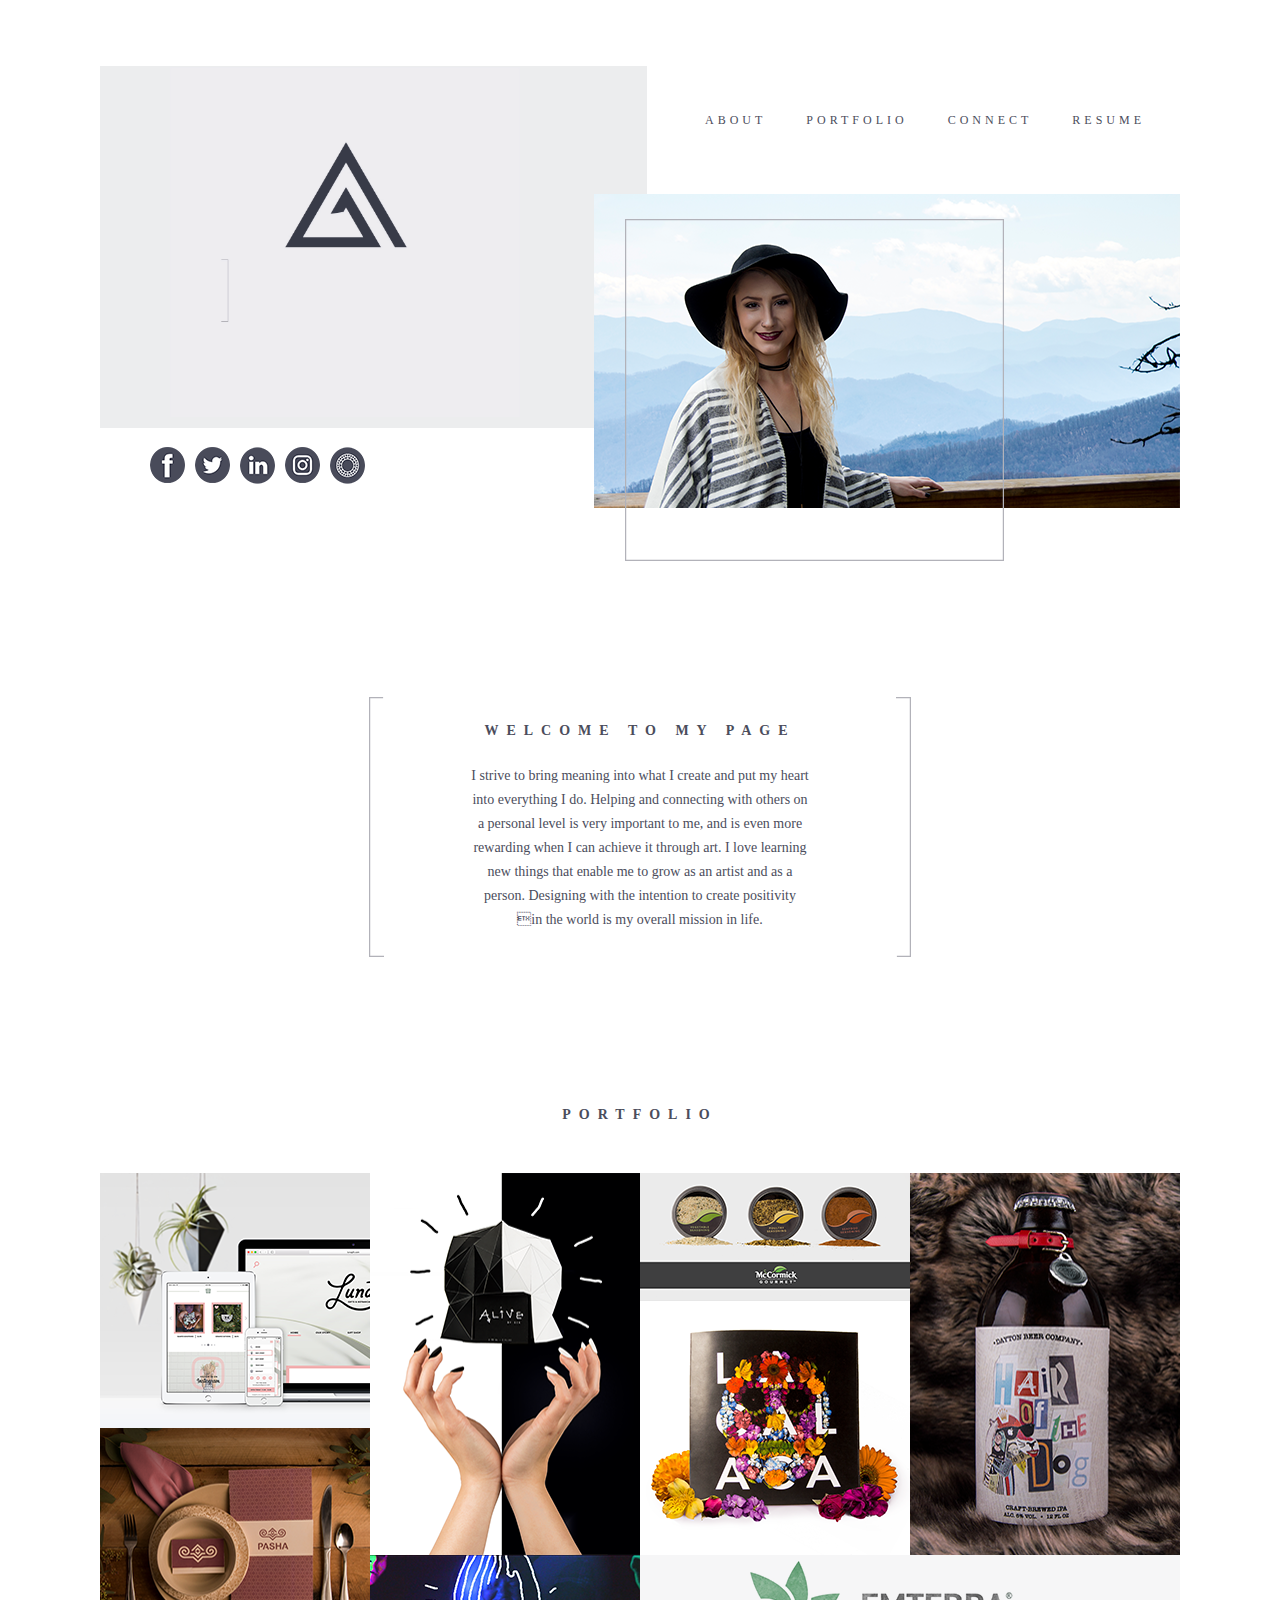
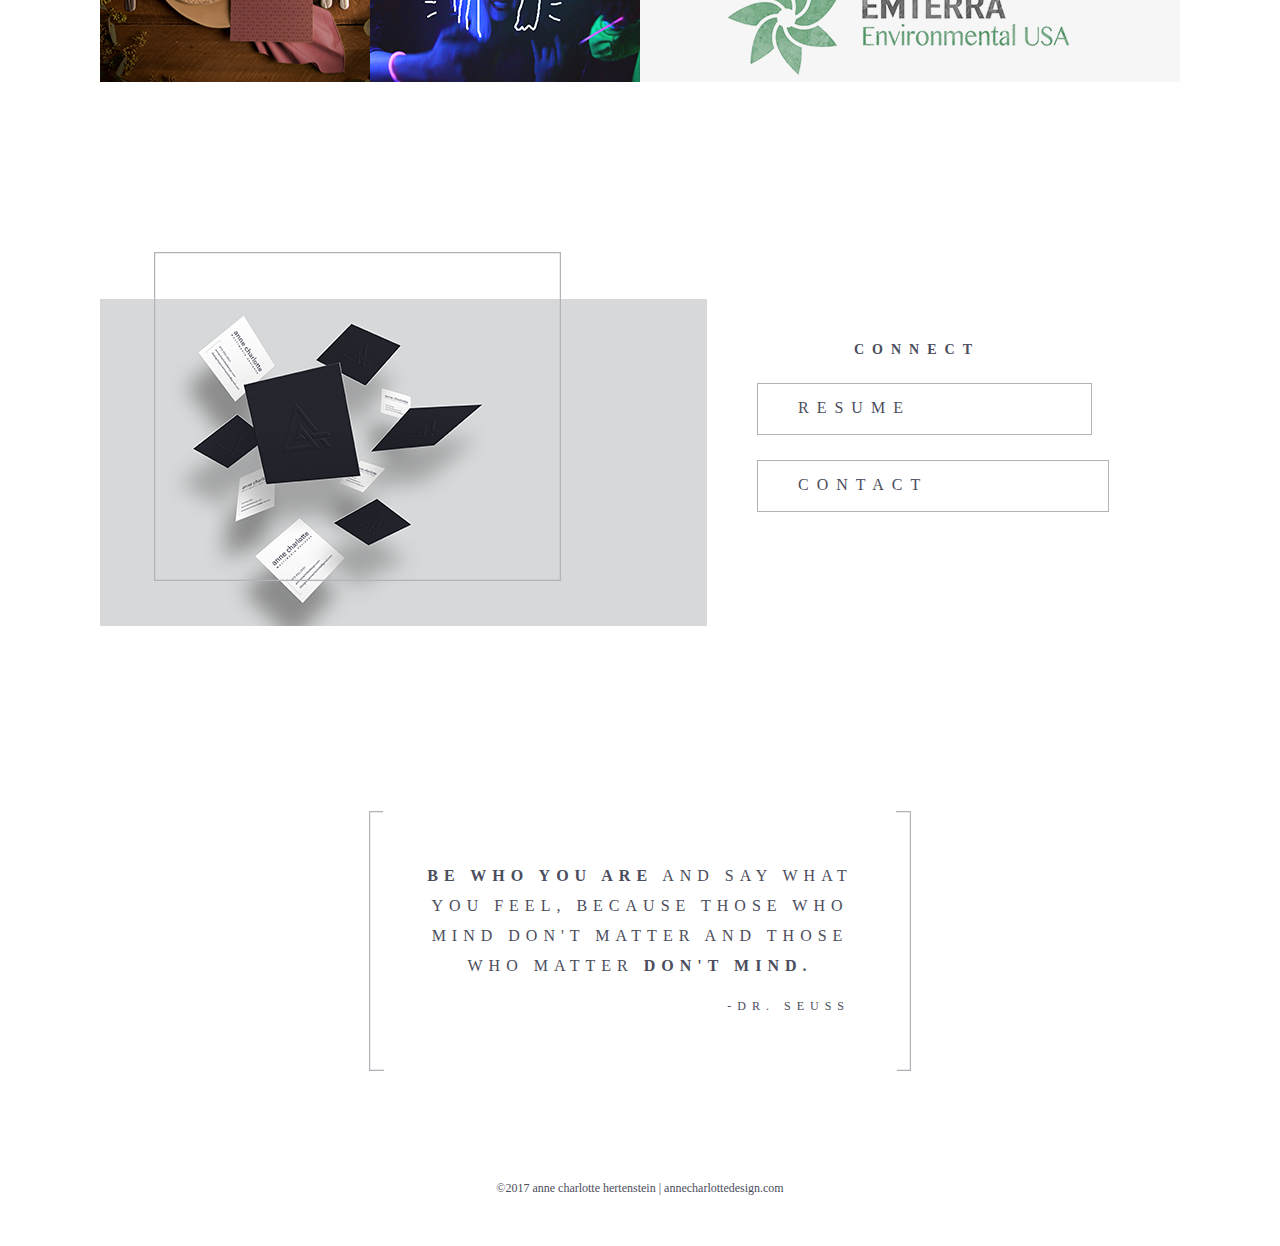
<file: index.html>
<!DOCTYPE>
<html>
<head>
<link rel="stylesheet" href="main.css" type="text/css" media="all" />
	<meta charset="UTF-8">
	<title> anne charlotte design </title>
	<script src="https://code.jquery.com/jquery-3.2.1.js"></script>
	<link rel="stylesheet" href="code/jquery.fancybox.min.css" />
	<script src="code/jquery.fancybox.min.js"></script>	
	
	<script type="text/javascript">
	$(document).ready(function() {
		$(".fancybox").fancybox();
		type: "iframe"
	});
	</script>
	<script>
		function goToByScroll(id){
     			$('html,body').animate({scrollTop: $("#"+id).offset().top -50},'slow');
		}
	</script>

</head>
<body>
<div id="wrapper">
	<div id="home">
		<img id="gif" src="images/Logo-Animation-2.gif">
		<ul id="nav">
			<li><a href="javascript:void(0)" onClick="goToByScroll('about')">ABOUT</a></li>
			<li><a href="javascript:void(0)" onClick="goToByScroll('portfolio')">PORTFOLIO</a></li>
			<li><a href="javascript:void(0)" onClick="goToByScroll('connect')">CONNECT</a></li>
			<li><a href="Anne%20Charlotte%20Hertenstein%20Resume.pdf" target="_blank">RESUME</a></li>
		</ul>
		<ul id="socialmedia">
			<li><a href="https://www.facebook.com/AnneCharlotteDesign/" target="_blank"><img src="images/facebookicon.png"/></a></li>
			<li><a href="https://www.twitter.com/designbyanne" target="_blank"><img src="images/twittericon.png"/></a></li>
			<li><a href="https://www.linkedin.com/in/annecharlottedesign/" target="_blank"><img src="images/linkedinicon.png"/></a></li>
			<li><a href="https://www.instagram.com/annecharlottedesign/" target="_blank"><img src="images/instagramicon.png"/></a></li>
			<li><a href="https://www.vsco.co/annecharlottedesign/images/1" target="_blank"><img src="images/vscoicon.png"/></a></li>	
		</ul>								
	</div>
	<div id="about">
		<div id="abouttext">
		<h1>WELCOME TO MY PAGE</h1>
		<p>I strive to bring meaning into what I create and put my heart<br> into everything I do. Helping and connecting with others on<br> a personal level is very important to me, and is even more<br> rewarding when I can achieve it through art. I love learning<br> new things that enable me to grow as an artist and as a<br> person. Designing with the intention to create positivity<br> in the world is my overall mission in life.</p>
		</div>
	</div>
	
	<div id="portfolio">
		<h1>PORTFOLIO</h1>
		
	<div id="portfolioimg">	
		<div id="one">
			
			<a href="images/luna1.png" data-fancybox="gallery1" data-caption="<a href='Responsive-Template/index.html'target='_blank'>CLICK HERE TO VIEW RESPONSIVE DESIGN</a>" id="luna"><img src="images/img1.png"/></a>			
			<a href="images/luna3.png" data-fancybox="gallery1" data-caption="<a href='Responsive-Template/index.html'target='_blank'>CLICK HERE TO VIEW RESPONSIVE DESIGN</a>"></a>
			<a href="images/luna2.png" data-fancybox="gallery1" data-caption="<a href='Responsive-Template/index.html'target='_blank'>CLICK HERE TO VIEW RESPONSIVE DESIGN</a>"></a>
				
			<a href="images/pasha6.jpg" data-fancybox="gallery2" data-caption="" id="pasha"><img src="images/img2.png"/></a>
			<a href="images/pasha2.jpg" data-fancybox="gallery2" data-caption=""></a>
			<a href="images/pasha3.jpg" data-fancybox="gallery2" data-caption=""></a>
			<a href="images/pasha4.jpg" data-fancybox="gallery2" data-caption=""></a>	
			<a href="images/pasha5.jpg" data-fancybox="gallery2" data-caption=""></a>	
		</div>
		<div id="two">
			<a href="images/sia4.png" data-fancybox="gallery3" data-caption="" id="siaone"><img src="images/img3.png"/></a>
			<a href="images/sia5.png" data-fancybox="gallery3" data-caption=""></a>	
			<a href="images/sia3.png" data-fancybox="gallery3" data-caption=""></a>	
			<a href="images/sia2.png" data-fancybox="gallery3" data-caption=""></a>	
			<a href="images/sia1.png" data-fancybox="gallery3" data-caption=""></a>	

			<a href="javascript:void(0)" data-fancybox="gallery4" data-caption="" id="siatwo" data-src="#hidden-contentone"><img src="images/img4.png"/></a>
			
			 		</div>
		<div id="three">
			<a href="images/mccormick7.png" data-fancybox="gallery5" data-caption="" id="mccormick"><img src="images/img5.png"/></a>
			<a href="images/mccormick1.png" data-fancybox="gallery5" data-caption=""></a>	
			<a href="images/mccormick2.png" data-fancybox="gallery5" data-caption=""></a>	
			<a href="images/mccormick4.png" data-fancybox="gallery5" data-caption=""></a>	
			<a href="images/mccormick5.png" data-fancybox="gallery5" data-caption=""></a>
			<a href="images/mccormick6.png" data-fancybox="gallery5" data-caption=""></a>		
			
			<a href="images/lacalaca.png" data-fancybox="gallery6" data-caption="" id="lacalaca"><img src="images/img6.png"/></a>
			<a href="images/lacalaca1.png" data-fancybox="gallery6" data-caption=""></a>
			<a href="images/lacalaca2.png" data-fancybox="gallery6" data-caption=""></a>
			<a href="images/lacalaca3.png" data-fancybox="gallery6" data-caption=""></a>
			<a href="images/lacalaca4.png" data-fancybox="gallery6" data-caption=""></a>
			<a href="images/lacalaca5.png" data-fancybox="gallery6" data-caption=""></a>
			<a href="images/lacalaca6.png" data-fancybox="gallery6" data-caption=""></a>
			<a href="images/lacalaca7.png" data-fancybox="gallery6" data-caption=""></a>
			
		</div>
		<div id="four">
			<a href="images/dog4.png" data-fancybox="gallery7" data-caption="" id="dog"><img src="images/img7.png"/></a>
			<a href="images/dog3.png" data-fancybox="gallery7" data-caption=""></a>
			<a href="images/dog2.png" data-fancybox="gallery7" data-caption=""></a>
			<a href="images/dog5.png" data-fancybox="gallery7" data-caption=""></a>
			<a href="images/dog6.png" data-fancybox="gallery7" data-caption=""></a>
			
		</div>

			<a href="javascript:void(0)" data-fancybox="gallery8" data-caption="" id="canman" data-src="#hidden-contenttwo"><img src="images/img8.png"/></a>
	
	</div>
	</div>
	
	<div id="connect">
		
		<img src="images/connect.png" alt="cards"/>
		<div id="connecttext">
		<h1>CONNECT</h1>
		
		<a id="atag" target="_blank" href="Anne%20Charlotte%20Hertenstein%20Resume.pdf">RESUME</a><br>
		<a id="atag" href="mailto:designbyannecharlotte@gmail.com">CONTACT</a>
		
		</div>
	</div>
		
	<div id="footer">
		<div id="seuss">
		<h3><b>BE WHO YOU ARE</b> AND SAY WHAT<br> YOU FEEL, BECAUSE THOSE WHO <br>MIND DON'T MATTER AND THOSE<br> WHO MATTER <b>DON'T MIND.</b></h3><br>
		<h4>-DR. SEUSS</h4>
		</div>
		<div id="copyright">
					<h2>©2017 anne charlotte hertenstein | annecharlottedesign.com </h2>		
		</div>
	</div>	
</div>

<div id="hidden-contentone"><iframe src="https://player.vimeo.com/video/214260256?title=0&byline=0&portrait=0" width="1000" height="563" frameborder="0" webkitallowfullscreen mozallowfullscreen allowfullscreen></iframe></div>

<div id="hidden-contenttwo"><iframe src="https://player.vimeo.com/video/214259610?title=0&byline=0&portrait=0" width="1000" height="628" frameborder="0" webkitallowfullscreen mozallowfullscreen allowfullscreen></iframe></div>

</body>
</html>
</file>
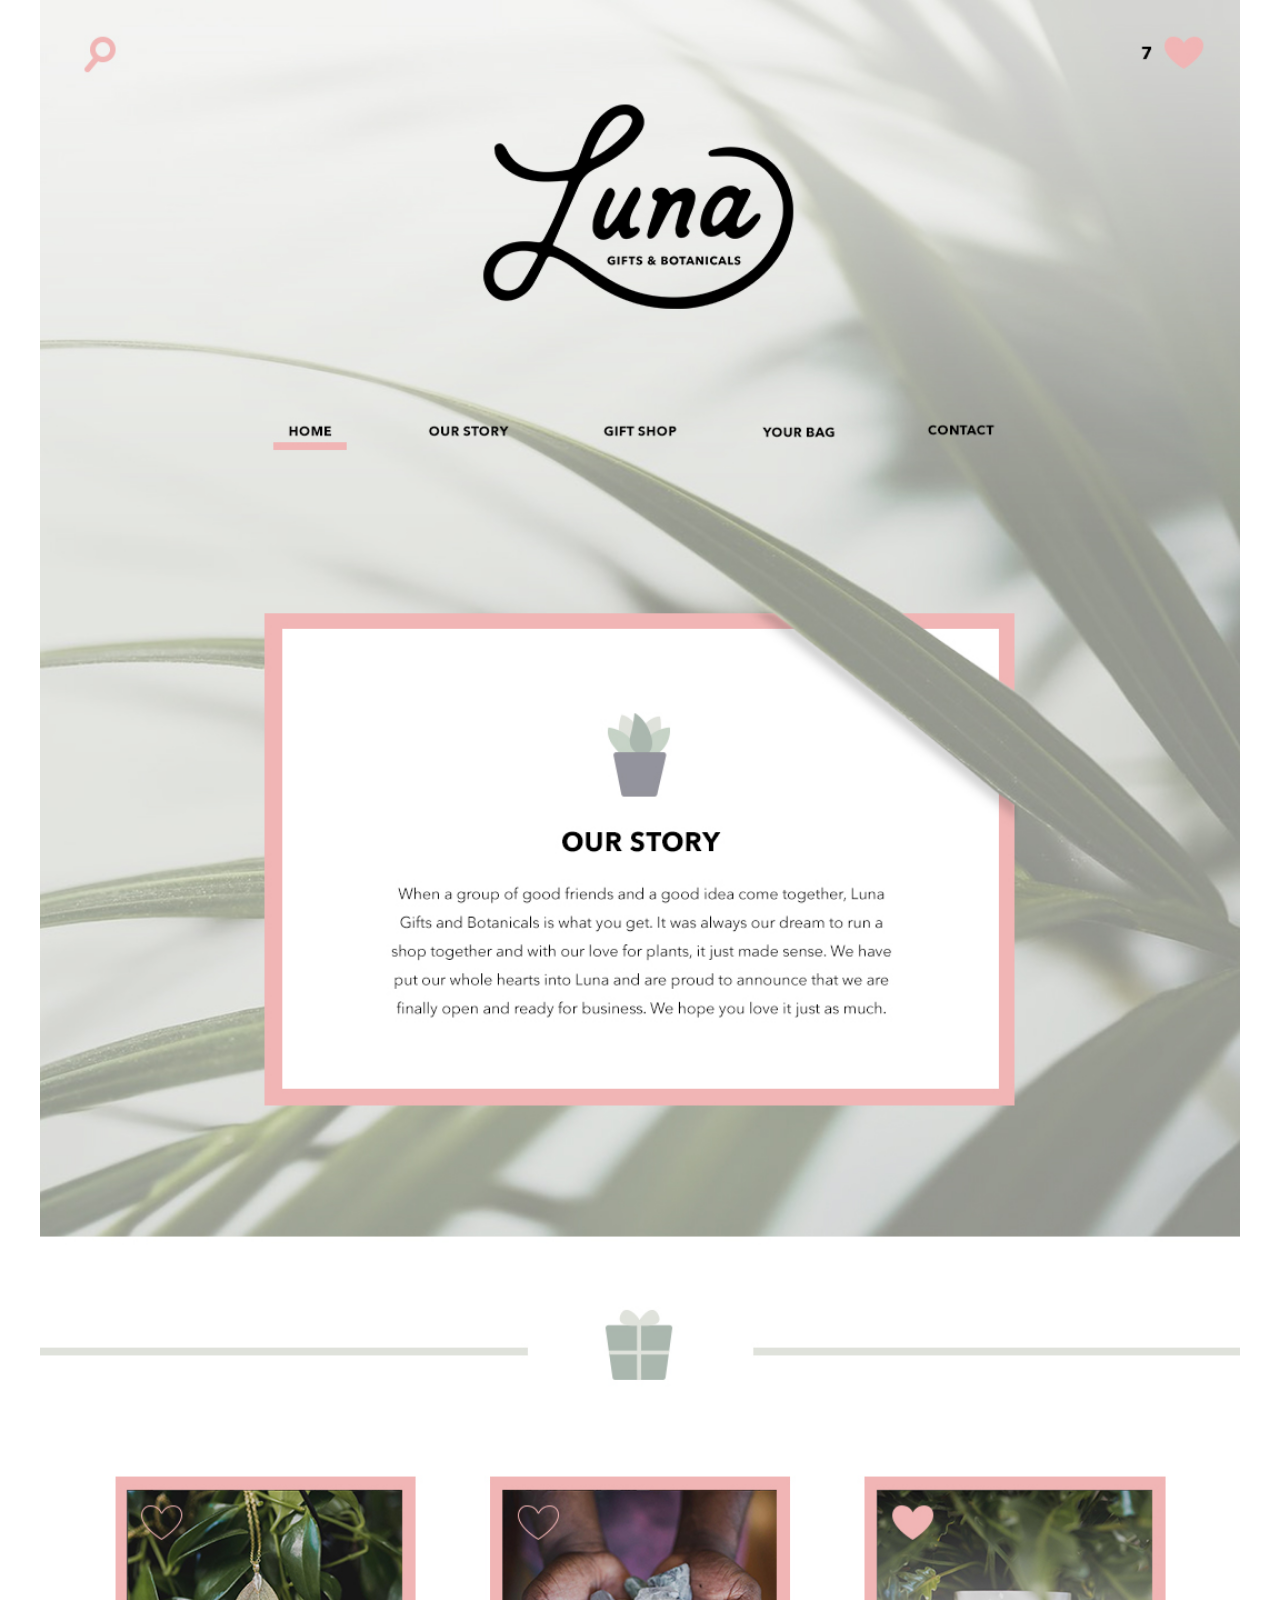
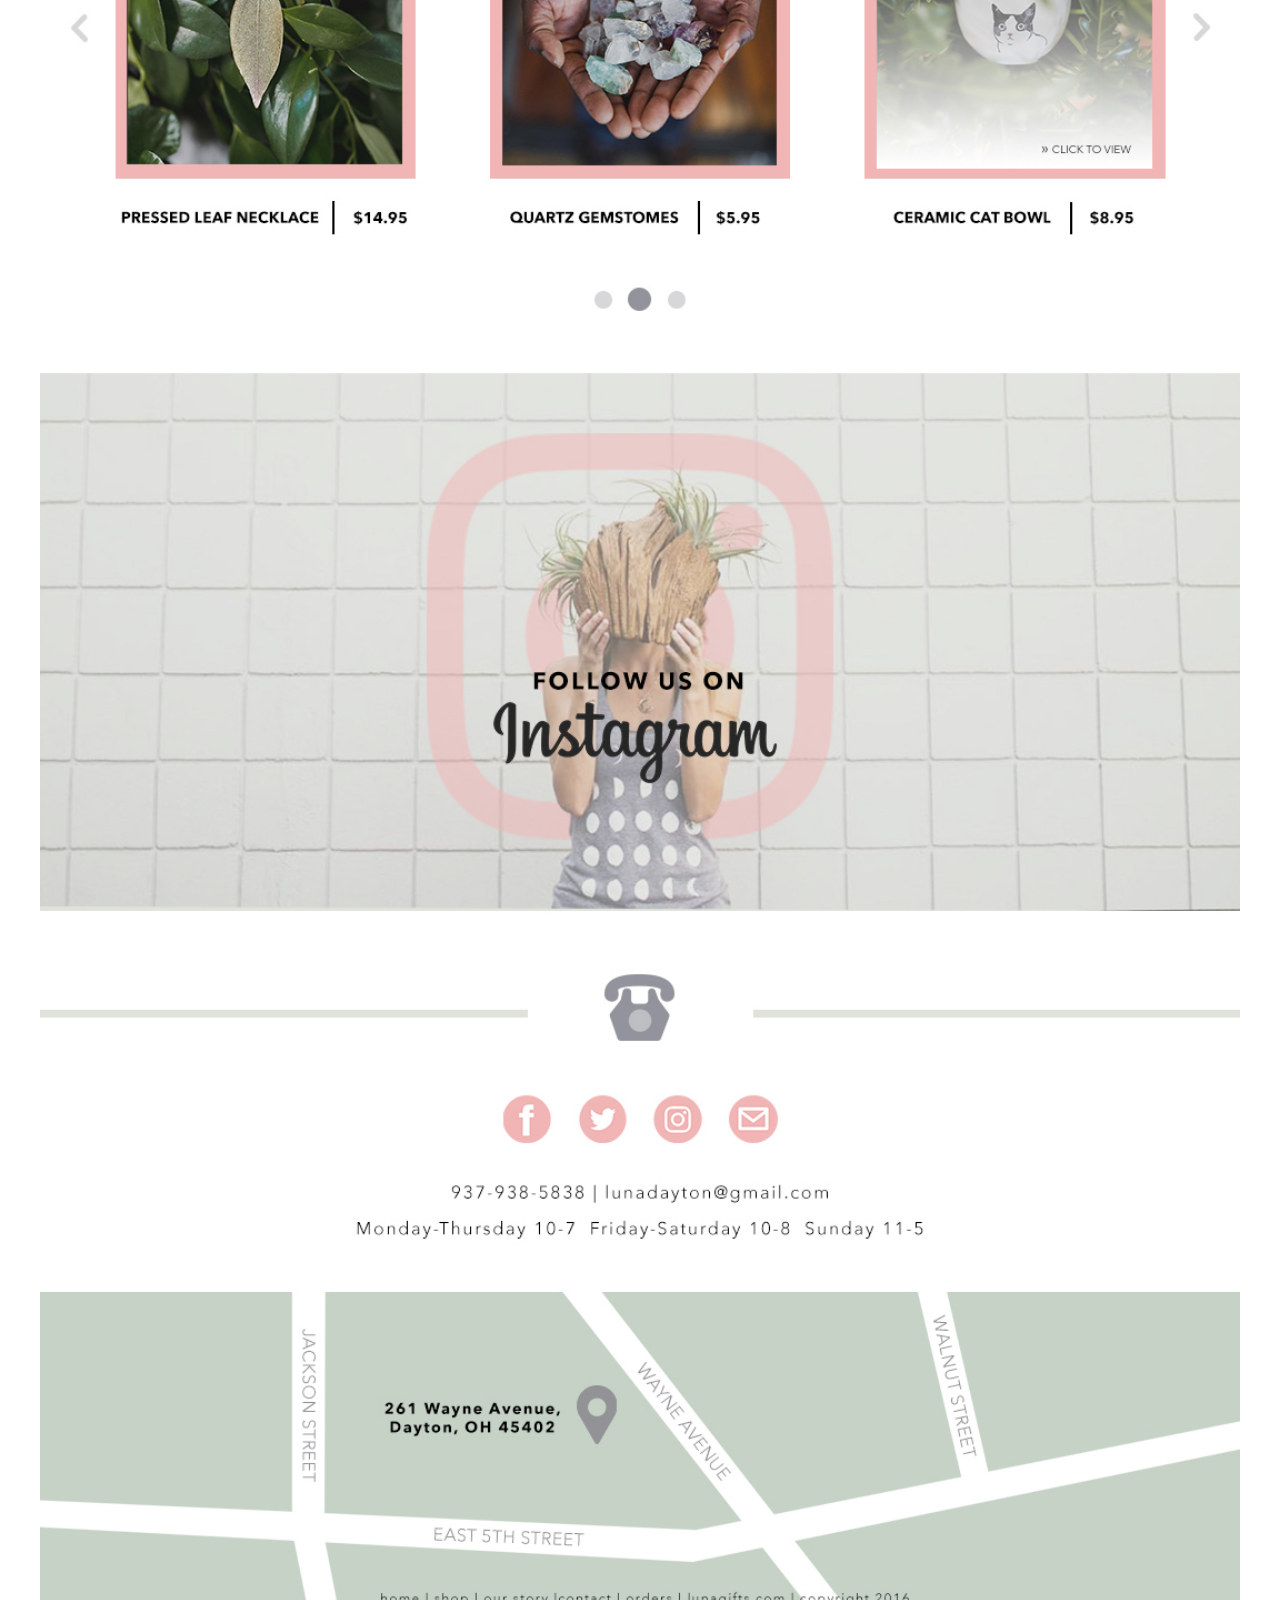
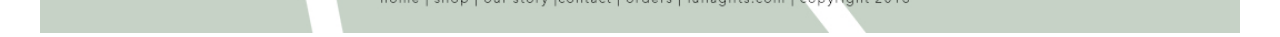
<file: Responsive-Template/index.html>
<!DOCTYPE html>
<html>
	<head>
		<title>Luna Gifts and Botanicals</title>
		<link rel="stylesheet" href="rt-styles.css" type="text/css" media="all" />
	</head>
	<body>
		<div id="wrapper">
			<div id="desktop">
				<img src="images/desktop.png"/> <!--update src to your desktop image-->
			</div>
			<div id="tablet">
				<img src="images/tablet.png"/>	<!--update src to your tablet image-->
			</div>
			<div id="mobile">
				<img src="images/mobile.png"/> <!--update src to your mobile image-->
			</div>			
		</div>
	</body>
</html>
</file>
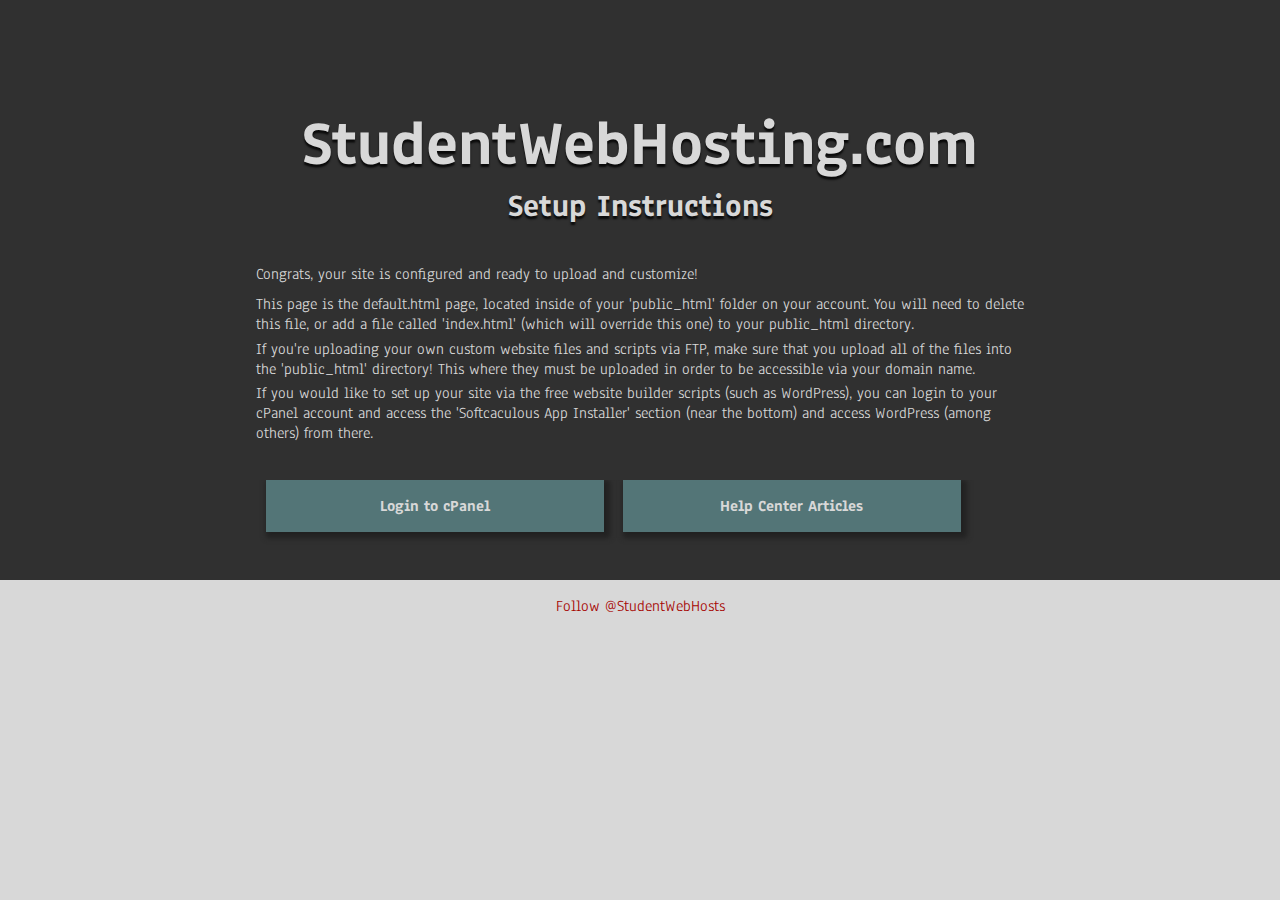
<file: default.html>
<!doctype html>
<html lang="en-IE">
<head>
	<meta charset="utf-8" />
	<title>StudentWebHosting.com Default Page</title>
	<link href="http://fonts.googleapis.com/css?family=Anaheim" rel="stylesheet">

		
		<style type="text/css">
		
		/*! normalize.css v3.0.1 | MIT License | git.io/normalize */
		html {
		    font-family: sans-serif;
		    -ms-text-size-adjust: 100%;
		    -webkit-text-size-adjust: 100%
		}

		body {
		    margin: 0
		}

		article, aside, details, figcaption, figure, footer, header, hgroup,
		main, nav, section, summary {
		    display: block
		}

		audio, canvas, progress, video {
		    display: inline-block;
		    vertical-align: baseline
		}

		audio:not([controls]) {
		    display: none;
		    height: 0
		}

		[hidden], template {
		    display: none
		}

		a {
		    background: transparent
		}

		a:active, a:hover {
		    outline: 0
		}

		abbr[title] {
		    border-bottom: 1px dotted
		}

		b, strong {
		    font-weight: bold
		}

		dfn {
		    font-style: italic
		}

		h1 {
		    font-size: 2em;
		    margin: .67em 0
		}

		mark {
		    background: #ff0;
		    color: #000
		}

		small {
		    font-size: 80%
		}

		sub, sup {
		    font-size: 75%;
		    line-height: 0;
		    position: relative;
		    vertical-align: baseline
		}

		sup {
		    top: -0.5em
		}

		sub {
		    bottom: -0.25em
		}

		img {
		    border: 0
		}

		svg:not(:root) {
		    overflow: hidden
		}

		figure {
		    margin: 1em 40px
		}

		hr {
		    -moz-box-sizing: content-box;
		    box-sizing: content-box;
		    height: 0
		}

		pre {
		    overflow: auto
		}

		code, kbd, pre, samp {
		    font-family: monospace, monospace;
		    font-size: 1em
		}

		button, input, optgroup, select, textarea {
		    color: inherit;
		    font: inherit;
		    margin: 0
		}

		button {
		    overflow: visible
		}

		button, select {
		    text-transform: none
		}

		button, html input[type="button"], input[type="reset"], input[type="submit"] {
		    -webkit-appearance: button;
		    cursor: pointer
		}

		button[disabled], html input[disabled] {
		    cursor: default
		}

		button::-moz-focus-inner, input::-moz-focus-inner {
		    border: 0;
		    padding: 0
		}

		input {
		    line-height: normal
		}

		input[type="checkbox"], input[type="radio"] {
		    box-sizing: border-box;
		    padding: 0
		}

		input[type="number"]::-webkit-inner-spin-button, input[type="number"]::-webkit-outer-spin-button {
		    height: auto
		}

		input[type="search"] {
		    -webkit-appearance: textfield;
		    -moz-box-sizing: content-box;
		    -webkit-box-sizing: content-box;
		    box-sizing: content-box
		}

		input[type="search"]::-webkit-search-cancel-button, input[type="search"]::-webkit-search-decoration {
		    -webkit-appearance: none
		}

		fieldset {
		    border: 1px solid silver;
		    margin: 0 2px;
		    padding: .35em .625em .75em
		}

		legend {
		    border: 0;
		    padding: 0
		}

		textarea {
		    overflow: auto
		}

		optgroup {
		    font-weight: bold
		}

		table {
		    border-collapse: collapse;
		    border-spacing: 0
		}

		td, th {
		    padding: 0
		}



		html { background:#d8d8d8; }
		html.full { background:transparent; }
		body {
			margin:0 auto;
			background:#303030;
			font-family:'Anaheim',sans-serif;
		}
		main { position:relative; }
		body > h1, main > h1 { padding-top:8%; }
		h1, h2 {
			margin:0;
			text-align:center;
			color:#d8d8d8;
			text-shadow:0 3px 2px rgba(0, 0, 0, 0.8);
		}
		h1 { font-size:2.5em; }
		h2 { font-size:1.5em; }
		abbr[title] { border-bottom:none; }
		a {
			color:#ae4949;
			text-decoration:none;
		}
		a:hover { text-decoration:underline; }
		a:visited { color:#928280; }
		footer a { color:#a60400; }
		h1 a { color:#d8d8d8; }
		h1 a:hover { text-decoration:none; }
		h1 a:visited { color:#d8d8d8; }
		section {
			margin:2em auto;
			width:95%;
		}
		section > h3 {
			color:#d8d8d8;
			position:absolute;
		    top:-9999px;
		    left:-9999px;
		}
		.buttons {
			text-align:center;
			overflow:hidden;
			margin-bottom:1em;
		}
		p, ul { color:#d8d8d8; }
		ul {
			list-style-type:none;
			padding:0;
		}
		li { padding:.3em 0; }
		.download, .github {
			text-align:center;
			margin:0 0.6em 1em
		}
		.button {
			padding:1em;
			color:#d8d8d8;	
			background:#537577;
			font-weight:bold;
			display:block;
			-moz-box-shadow:3px 3px 5px 3px #222;
			-webkit-box-shadow:3px 3px 5px 3px #222;
			box-shadow:3px 3px 5px 3px #222;
		}
		.button:hover {
			text-decoration:none;
			opacity:0.9;
		}
		.button .version { font-weight:normal; }
		footer {
		   left:0px;
		   bottom:0px;
		   height:100px;
		   width:100%;
		   color:#303030;
		   text-align:center;
		   background:#d8d8d8;
		   padding-top:1em;
		}
		footer p {
			color:#303030;
			font-size:.8em;
		}

		@media only screen and (min-width:36em) {
		    h1 {	font-size:4em; }
			h2 { font-size:2em; }
			section { width:60%; }
			.buttons { margin:0 auto 2em; }
			.download, .github {
				float:left;
				width:44%;
			}
		}
		
		</style>
</head>
<body>
	<main class="wrap" role="main">
		<h1><a href="http://studentwebhosting.com">StudentWebHosting.com</a></h1>
		<h2>Setup Instructions</h2>
		
		<section>
			<ul>
				<li>
					Congrats, your site is configured and ready to upload and customize!
				</li>
				<li>
					This page is the default.html page, located inside of your 'public_html' folder on your account. You will need to delete this file, or add a file called 'index.html' (which will override this one) to your public_html directory.
				</li>
					If you're uploading your own custom website files and scripts via FTP, make sure that you upload all of the files into the 'public_html' directory! This where they must be uploaded in order to be accessible via your domain name.
				<li>
					If you would like to set up your site via the free website builder scripts (such as WordPress), you can login to your cPanel account and access the 'Softcaculous App Installer' section (near the bottom) and access WordPress (among others) from there.
				</li>	
				
			</ul>
		</section>
		
		<section class="buttons">
			<div class="download">
				<a class="button" href="http://studentwebhosting.com/cpanel">Login to cPanel</a>
			</div>
			<div class="github">
				<a class="button" href="http://studentwebhosting.com/members/index.php?fuse=knowledgebase&controller=articles&view=main">Help Center Articles</a>
			</div>
		</section>

	</main>
	
	<footer>
		<a href="https://twitter.com/StudentWebHosts" class="twitter-follow-button" data-show-count="false" data-size="large" data-dnt="true">Follow @StudentWebHosts</a> <script>!function(d,s,id){var js,fjs=d.getElementsByTagName(s)[0],p=/^http:/.test(d.location)?'http':'https';if(!d.getElementById(id)){js=d.createElement(s);js.id=id;js.src=p+'://platform.twitter.com/widgets.js';fjs.parentNode.insertBefore(js,fjs);}}(document, 'script', 'twitter-wjs');</script>
		
	</footer>
	
	
</body>
</html>
</file>
<file: main.css>
*{
	margin: 0px auto;
	padding: 0px;
	text-decoration: none;

}
@font-face {
    font-family: 'Avenir Next';
    src: url(fonts/Avenir Next.ttc);
}
#wrapper{
	width: 1080px;
}
#home{
	background-image: url(images/header.png);
	background-repeat: no-repeat;
	background-position: center center;
	width: 1080px;
	height: 627px;
	
}
#home #gif{
	width: 350px;
	margin-top: 67px;
	margin-left: 70px;
}
#home #nav{
	float: right;
	height: 30px;
	width: 500px;
	margin-top: 100px;
	
}
#home #nav li{
	float: left;
	list-style: none;
	padding: 10px 15px 10px 25px;
	
}
#home #nav li a{
	text-decoration: none;
	color: #4b4d5c;
	font-family: 'Avenir Next';
	font-weight: medium;
	font-size: 12px;
	letter-spacing: 4px;
	transition: font-weight .3s ease 0s; 
	
}
#home #nav li:hover{
	font-weight: 600;
		
}
#home #socialmedia{
	height: 50px;
	margin-top: 30px;
	margin-left: 50px;
	
}
#home #socialmedia li{
	float: left;
	list-style: none;
}
#home #socialmedia li a{
	margin-right: 10px;
	transition: opacity .3s ease 0s;
}
#home #socialmedia li a:hover{
	opacity: 0.8;
}
#about{
	height: 234px;
	width: 543px;
	background-image: url(images/brackets.png);
	background-repeat: no-repeat;
	background-position: center center;
	margin-bottom: 100px;
	padding-top: 26px;
	margin-top: 70px;
}
#abouttext{
	width: 386px;
	text-align: center;
	color: #4b4d5c;
}
#portfolio{
	margin-top: 150px;
}

#portfolioimg a img{
	transition: all .5s ease 0s;
}

#portfolioimg a:hover img{
	opacity: 0;
	
}

h1{
	font-family: 'Avenir Next';
	font-weight: bold;
	font-size: 14px;
	color: #4b4d5c;
	text-align: center;
	letter-spacing: 8px;

#portfolio h1{
	margin-bottom: 150px;
}
}
#about p{
	font-family: 'Avenir Next';
	font-weight: medium;
	font-size: 14px;
	line-height: 24px;
	margin-top: 25px;
}
#portfolioimg{
	width: 1080px;
	height: 509px;
	overflow: hidden;
	margin-top: 50px;
	margin-bottom: 170px;
}
#portfolio #one{
	float: left; 
	width: 270px; 
}

#luna{
	height: 255px;
	width: 270px;
	background-image: url(images/img1-hover.png);
	display: block;
}
#pasha{
	height: 255px;
	width: 270px;
	background-image: url(images/img2-hover.png);
	display: block;
}
#portfolio #two{
	float: left; 
	width: 270px; 
}

#siaone{
	height: 382px;
	width: 270px;
	background-image: url(images/img3-hover.png);
	display: block;
}
#siatwo{
	height: 127px;
	width: 270px;
	background-image: url(images/img4-hover.png);
	display: block;
}

#portfolio #three{
	float: left; 
	width: 270px; 
}

#mccormick{
	height: 128px;
	width: 270px;
	background-image: url(images/img5-hover.png);
	display: block;
}
#lacalaca{
	height: 254px;
	width: 270px;
	background-image: url(images/img6-hover.png);
	display: block;
}

#portfolio #four{
	float: left; 
	width: 270px; 
}
#dog{
	height: 382px;
	width: 270px;
	background-image: url(images/img7-hover.png);
	display: block;
}
#canman{
	height: 127px;
	width: 540px;
	background-image: url(images/img8-hover.png);
	display: block;
	float: left;
}
#connect{
	height: 489px;
	width: 1080px;
	
}
#connect img{
	float: left;
}
#connecttext{
	float: left;
	width: 420px;
	height: 289px;
	margin-top: 90px;
}
#connecttext #atag{
	font-family: 'Avenir Next';
	font-weight: medium;
	font-size: 16px;
	color: #4b4d5c;
	padding: 15px 180px 5px 40px;
	margin: 25px 0px 0px 50px;
	border: 1.5px solid #b2b2b9;
	height: 30px;
	float: left;
	letter-spacing: 8px;
	transition: font-weight .1s ease 0s;
}
#connecttext #atag:hover{
	font-weight: 600;
	
}	
#footer{
	width: 1080px;
	margin-top: 0px;
	text-align: center;
	float: left;
	margin-top: 50px;
}

h3{
	text-decoration: none;
	color: #4b4d5c;
	font-family: 'Avenir Next';
	font-weight: 400;
	font-size: 16px;
	letter-spacing: 6px;
	line-height: 30px;
	padding-top: 70px;
}
h4{
	
	text-decoration: none;
	color: #4b4d5c;
	font-family: 'Avenir Next';
	font-weight: 400;
	font-size: 12px;
	letter-spacing: 6px;
	float: right;
	padding-right: 90px;

	

}
#seuss{
	height: 300px;
	width: 600px;
	padding-top: 70px
	margin-top: 50px;
	background-image: url(images/brackets.png);
	background-repeat: no-repeat;
	background-position: center center;
	text-align: center;
	
}
h2{
	font-family: 'Avenir Next';
	font-weight: lighter;
	font-size: 12px;
	color: #4b4d5c;
	margin-top: 90px;
	margin-bottom: 50px;
}

#hidden-contentone{
	display: none;
}
#hidden-contenttwo{
	display: none;
}
</file>
<file: Responsive-Template/rt-styles.css>
/* -------Dont Touch CSS--------- */
*{
	margin: 0px;
	padding: 0px;
}

body{
	height: 100%;
}

#wrapper{
	margin: 0px auto;
	width: 1200px;
}
#desktop{
	width: 100%;
	display: block;
}
#tablet, #mobile{
	display: none;
}
#wrapper div img{
	width: 100%;
	height: auto;
}
@media only screen and (max-width: 800px) { /*------Tablet------*/
	#wrapper{
	margin: 0px auto;
	width: 768px;
}
	#tablet{
	width: 100%;
	display: block;	
	}
	
	#mobile, #desktop{
		display: none;
	}	
}

@media only screen and (max-width: 475px) { /*------Mobile------*/
	#wrapper{
	margin: 0px auto;
	width: 420px;
	}
	#mobile{
	width: 100%;
	display: block;	
	}
	
	#tablet, #desktop{
	display: none;
	}
}
</file>
